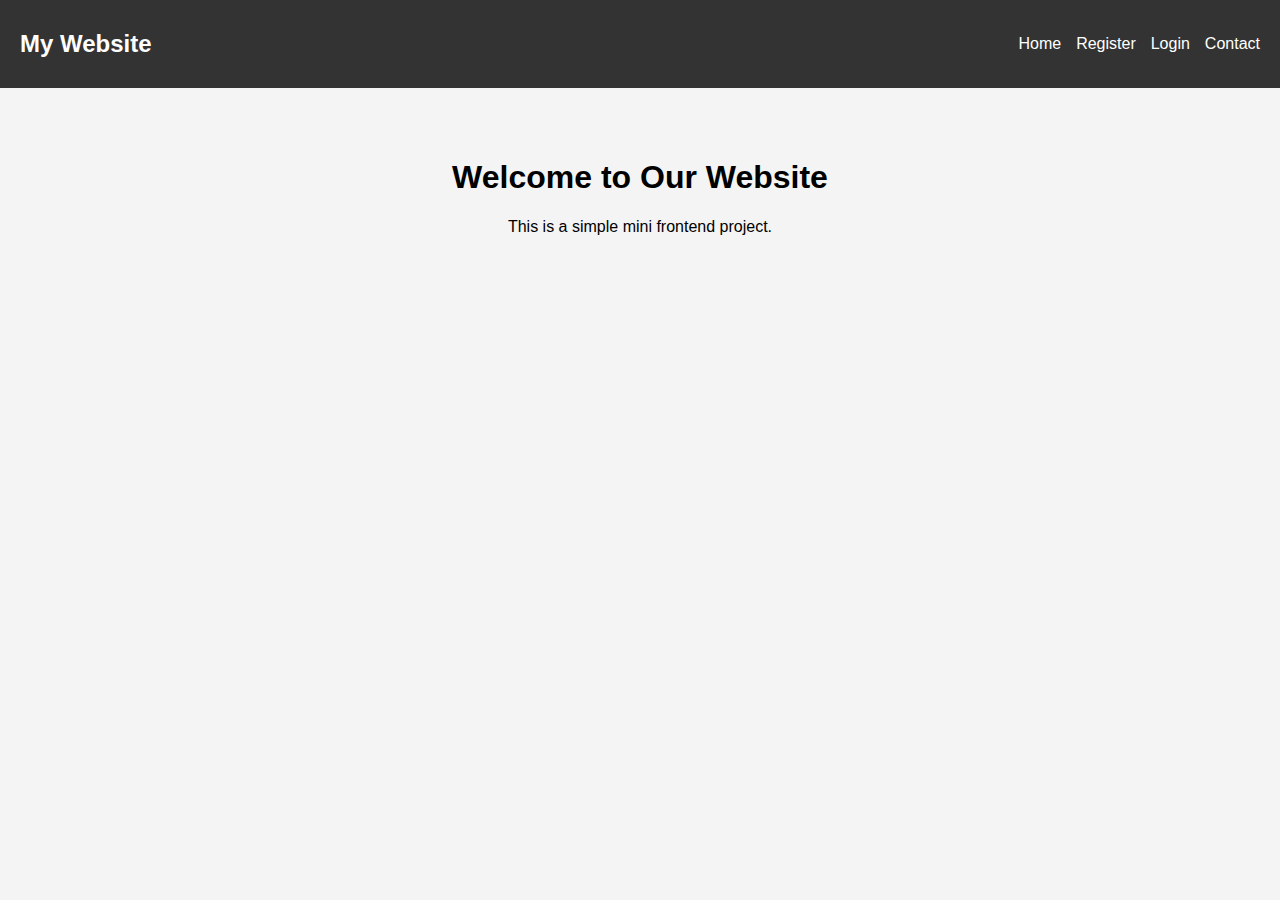
<file: week_3/Week3_Frontend_project/index.html>
<!DOCTYPE html>
<html>
<head>
    <title>Home</title>
    <link rel="stylesheet" href="style.css">
</head>
<body>

<nav>
    <h2>My Website</h2>
    <ul>
        <li><a href="index.html">Home</a></li>
        <li><a href="register.html">Register</a></li>
        <li><a href="login.html">Login</a></li>
        <li><a href="contact.html">Contact</a></li>
    </ul>
</nav>

<section class="container">
    <h1>Welcome to Our Website</h1>
    <p>This is a simple mini frontend project.</p>
</section>
<script src="script.js"></script>
</body>
</html>
</file>
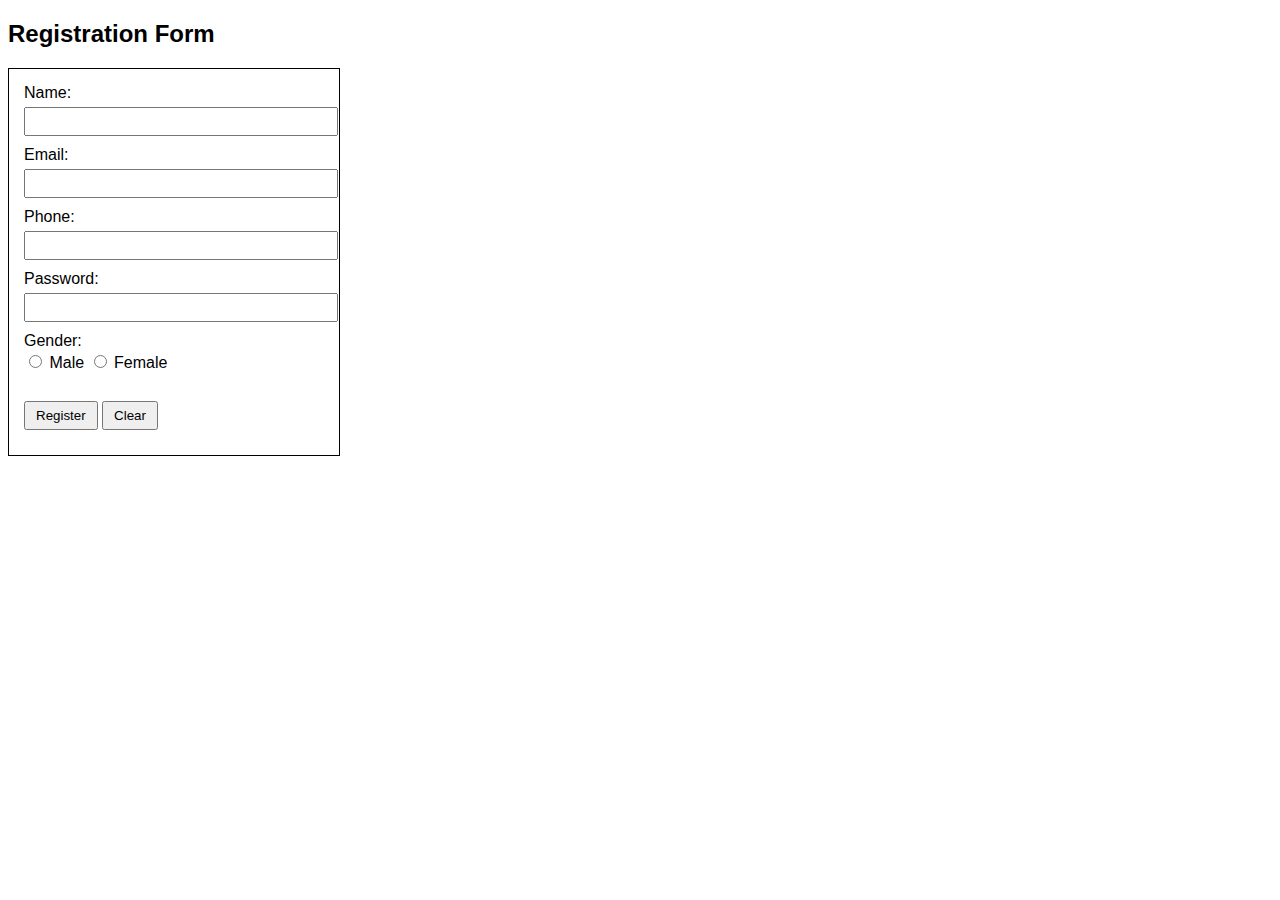
<file: Day2/form.html>
<!DOCTYPE html>
<html>
<head>
    <title>Registration Form</title>

    <!-- Internal Styling (Simple – Not External CSS) -->
    <style>
        body {
            font-family: Arial;
        }

        form {
            width: 300px;
            padding: 15px;
            border: 1px solid black;
        }

        input {
            width: 100%;
            padding: 5px;
            margin-top: 5px;
            margin-bottom: 10px;
        }

        input[type="radio"] {
            width: auto;
        }

        input[type="submit"],
        input[type="reset"] {
            width: auto;
            padding: 5px 10px;
        }
    </style>

</head>
<body>

    <h2>Registration Form</h2>

    <form>

        <label for="name">Name:</label>
        <input type="text" id="name" name="name" required>

        <label for="email">Email:</label>
        <input type="email" id="email" name="email" required>

        <label for="phone">Phone:</label>
        <input type="tel" id="phone" name="phone" required>

        <label for="password">Password:</label>
        <input type="password" id="password" name="password" required>

        <label>Gender:</label><br>

        <input type="radio" id="male" name="gender" value="male">
        <label for="male">Male</label>

        <input type="radio" id="female" name="gender" value="female">
        <label for="female">Female</label>

        <br><br>

        <input type="submit" value="Register">
        <input type="reset" value="Clear">

    </form>

</body>
</html>
</file>
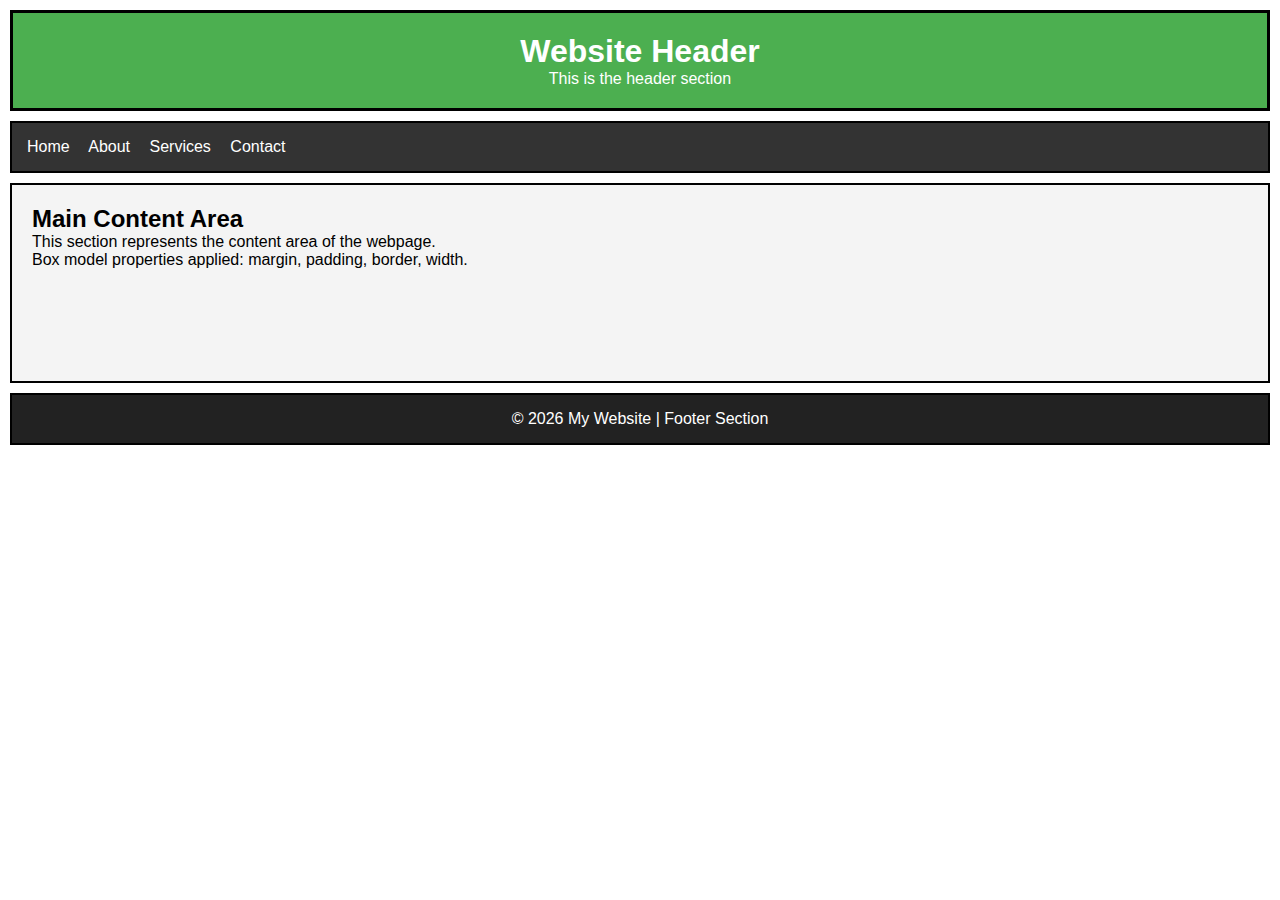
<file: week_3/layout.html>
<!DOCTYPE html>
<html>
<head>
    <title>Layout Design</title>
    <style>
        /* Apply box model to all elements */
        * {
            box-sizing: border-box;
            margin: 0;
            padding: 0;
        }

        body {
            font-family: Arial, sans-serif;
        }

        /* Header */
        .header {
            background-color: #4CAF50;
            color: white;
            padding: 20px;          /* Padding (inside spacing) */
            border: 3px solid black; /* Border */
            margin: 10px;           /* Margin (outside spacing) */
            text-align: center;
        }

        /* Navbar */
        .navbar {
            background-color: #333;
            padding: 15px;
            margin: 10px;
            border: 2px solid black;
        }

        .navbar a {
            color: white;
            text-decoration: none;
            margin-right: 15px;
        }

        /* Content */
        .content {
            background-color: #f4f4f4;
            padding: 20px;
            margin: 10px;
            border: 2px solid black;
            min-height: 200px;
        }

        /* Footer */
        .footer {
            background-color: #222;
            color: white;
            text-align: center;
            padding: 15px;
            margin: 10px;
            border: 2px solid black;
        }
    </style>
</head>
<body>

    <div class="header">
        <h1>Website Header</h1>
        <p>This is the header section</p>
    </div>

    <div class="navbar">
        <a href="#">Home</a>
        <a href="#">About</a>
        <a href="#">Services</a>
        <a href="#">Contact</a>
    </div>

    <div class="content">
        <h2>Main Content Area</h2>
        <p>This section represents the content area of the webpage.</p>
        <p>Box model properties applied: margin, padding, border, width.</p>
    </div>

    <div class="footer">
        <p>© 2026 My Website | Footer Section</p>
    </div>

</body>
</html>
</file>
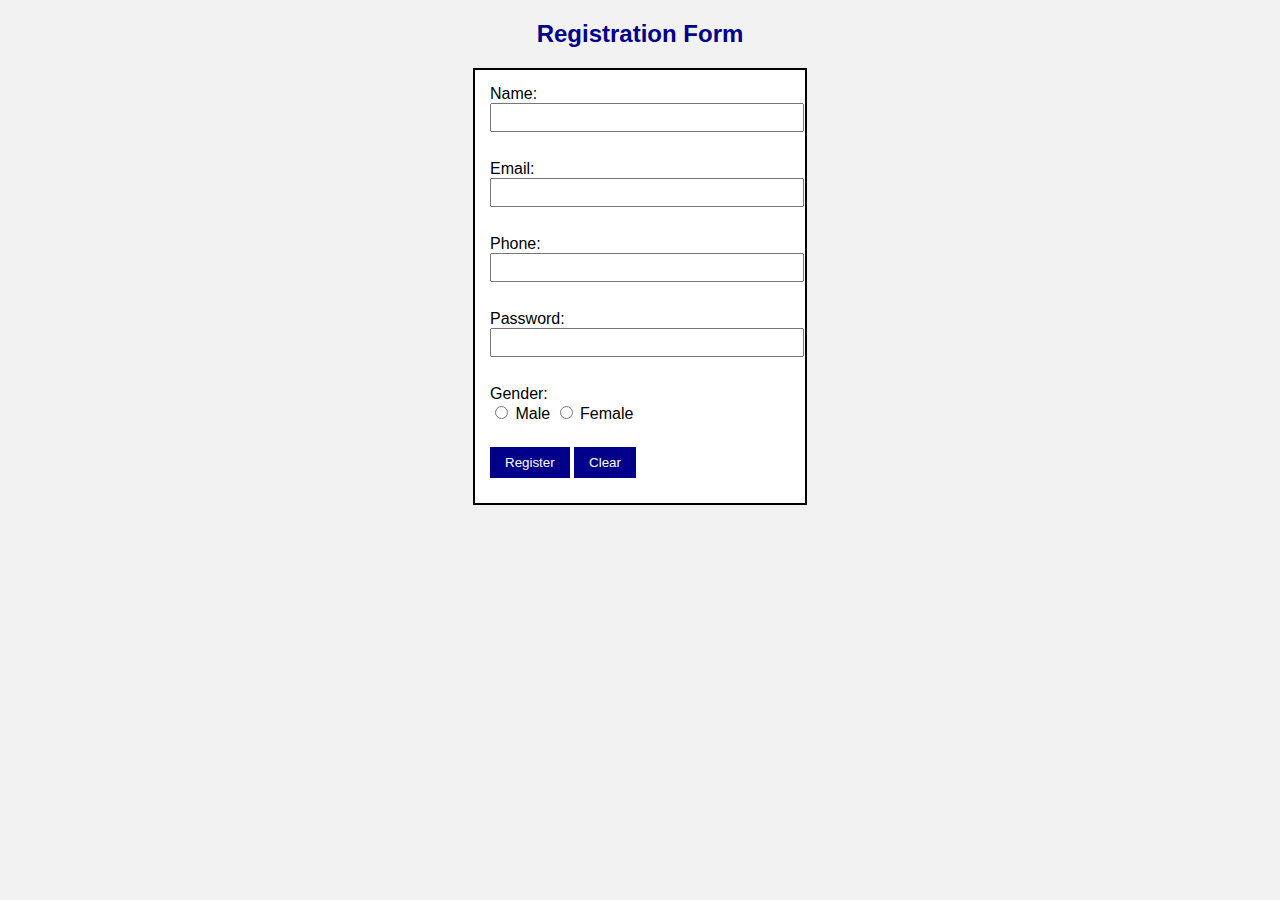
<file: week_3/Day3/form.html>
<!DOCTYPE html>
<html>
<head>
    <title>Registration Form</title>
    <link rel="stylesheet" href="style.css">
</head>
<body>

    <h2>Registration Form</h2>

    <form>
        <label for="name">Name:</label><br>
        <input type="text" id="name" name="name" required><br><br>

        <label for="email">Email:</label><br>
        <input type="email" id="email" name="email" required><br><br>

        <label for="phone">Phone:</label><br>
        <input type="tel" id="phone" name="phone" required><br><br>

        <label for="password">Password:</label><br>
        <input type="password" id="password" name="password" required><br><br>

        <label>Gender:</label><br>
        <input type="radio" id="male" name="gender" value="male">
        <label for="male">Male</label>

        <input type="radio" id="female" name="gender" value="female">
        <label for="female">Female</label><br><br>

        <input type="submit" value="Register">
        <input type="reset" value="Clear">

    </form>

</body>
</html>
</file>
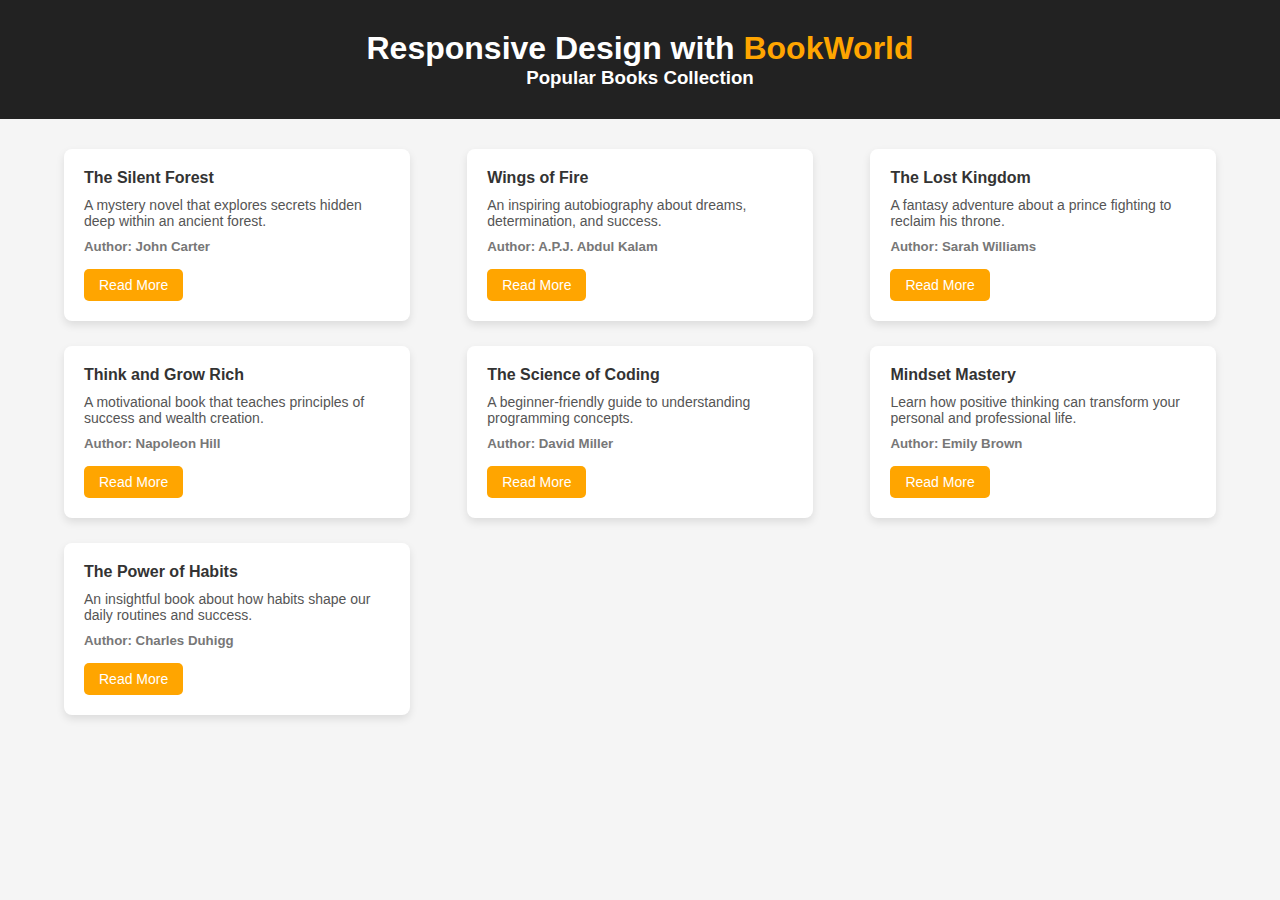
<file: week_3/Day5/responsive.html>
<!DOCTYPE html>
<html lang="en">
<head>
  <meta charset="UTF-8">
  <meta name="viewport" content="width=device-width, initial-scale=1.0">
  <title>Responsive Design - Book Store</title>
  <link rel="stylesheet" href="style1.css">
</head>
<body>

  <header class="header">
    <h1>Responsive Design with <span>BookWorld</span></h1>
    <h3>Popular Books Collection</h3>
  </header>

  <div class="container">

    <div class="card">
        <h4>The Silent Forest</h4>
        <p>A mystery novel that explores secrets hidden deep within an ancient forest.</p>
        <h5>Author: John Carter</h5>
        <a href="#" class="btn">Read More</a>
    </div>

    <div class="card">
        <h4>Wings of Fire</h4>
        <p>An inspiring autobiography about dreams, determination, and success.</p>
        <h5>Author: A.P.J. Abdul Kalam</h5>
        <a href="#" class="btn">Read More</a>
    </div>

    <div class="card">
        <h4>The Lost Kingdom</h4>
        <p>A fantasy adventure about a prince fighting to reclaim his throne.</p>
        <h5>Author: Sarah Williams</h5>
        <a href="#" class="btn">Read More</a>
    </div>

    <div class="card">
        <h4>Think and Grow Rich</h4>
        <p>A motivational book that teaches principles of success and wealth creation.</p>
        <h5>Author: Napoleon Hill</h5>
        <a href="#" class="btn">Read More</a>
    </div>

    <div class="card">
        <h4>The Science of Coding</h4>
        <p>A beginner-friendly guide to understanding programming concepts.</p>
        <h5>Author: David Miller</h5>
        <a href="#" class="btn">Read More</a>
    </div>

    <div class="card">
        <h4>Mindset Mastery</h4>
        <p>Learn how positive thinking can transform your personal and professional life.</p>
        <h5>Author: Emily Brown</h5>
        <a href="#" class="btn">Read More</a>
    </div>

    <div class="card">
        <h4>The Power of Habits</h4>
        <p>An insightful book about how habits shape our daily routines and success.</p>
        <h5>Author: Charles Duhigg</h5>
        <a href="#" class="btn">Read More</a>
    </div>

  </div>

</body>
</html>
</file>
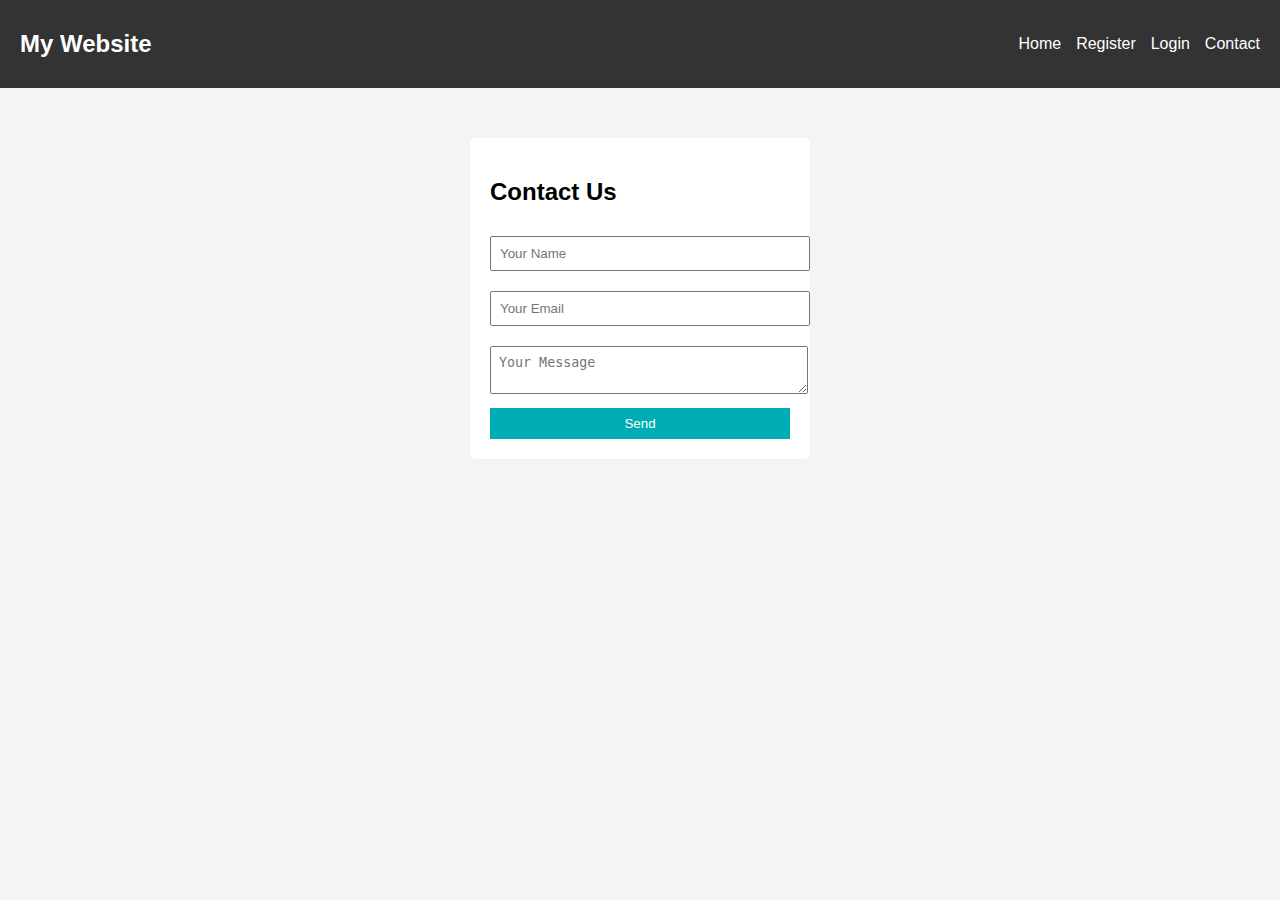
<file: week_3/Week3_Frontend_project/contact.html>
<!DOCTYPE html>
<html>
<head>
    <title>Contact</title>
    <link rel="stylesheet" href="style.css">
</head>
<body>

<nav>
    <h2>My Website</h2>
    <ul>
        <li><a href="index.html">Home</a></li>
        <li><a href="register.html">Register</a></li>
        <li><a href="login.html">Login</a></li>
        <li><a href="contact.html">Contact</a></li>
    </ul>
</nav>

<div class="form-container">
    <h2>Contact Us</h2>
    <form>
        <input type="text" placeholder="Your Name" required>
        <input type="email" placeholder="Your Email" required>
        <textarea placeholder="Your Message" required></textarea>
        <button type="submit">Send</button>
    </form>
</div>
<script src="script.js"></script>
</body>
</html>
</file>
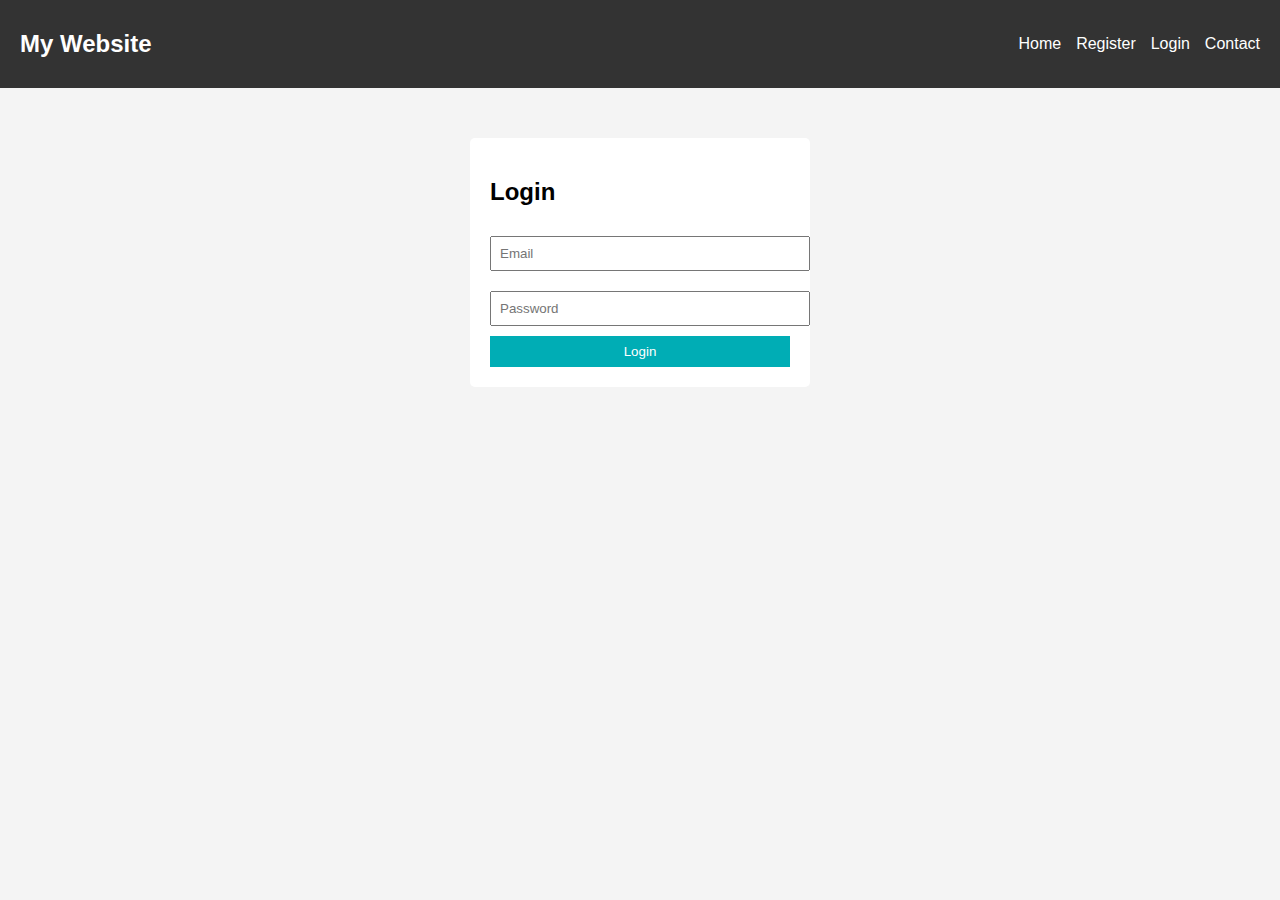
<file: week_3/Week3_Frontend_project/login.html>
<!DOCTYPE html>
<html>
<head>
    <title>Login</title>
    <link rel="stylesheet" href="style.css">
</head>
<body>

<nav>
    <h2>My Website</h2>
    <ul>
        <li><a href="index.html">Home</a></li>
        <li><a href="register.html">Register</a></li>
        <li><a href="login.html">Login</a></li>
        <li><a href="contact.html">Contact</a></li>
    </ul>
</nav>

<div class="form-container">
    <h2>Login</h2>
    <form>
        <input type="email" placeholder="Email" required>
        <input type="password" placeholder="Password" required>
        <button type="submit">Login</button>
    </form>
</div>
<script src="script.js"></script>
</body>
</html>
</file>
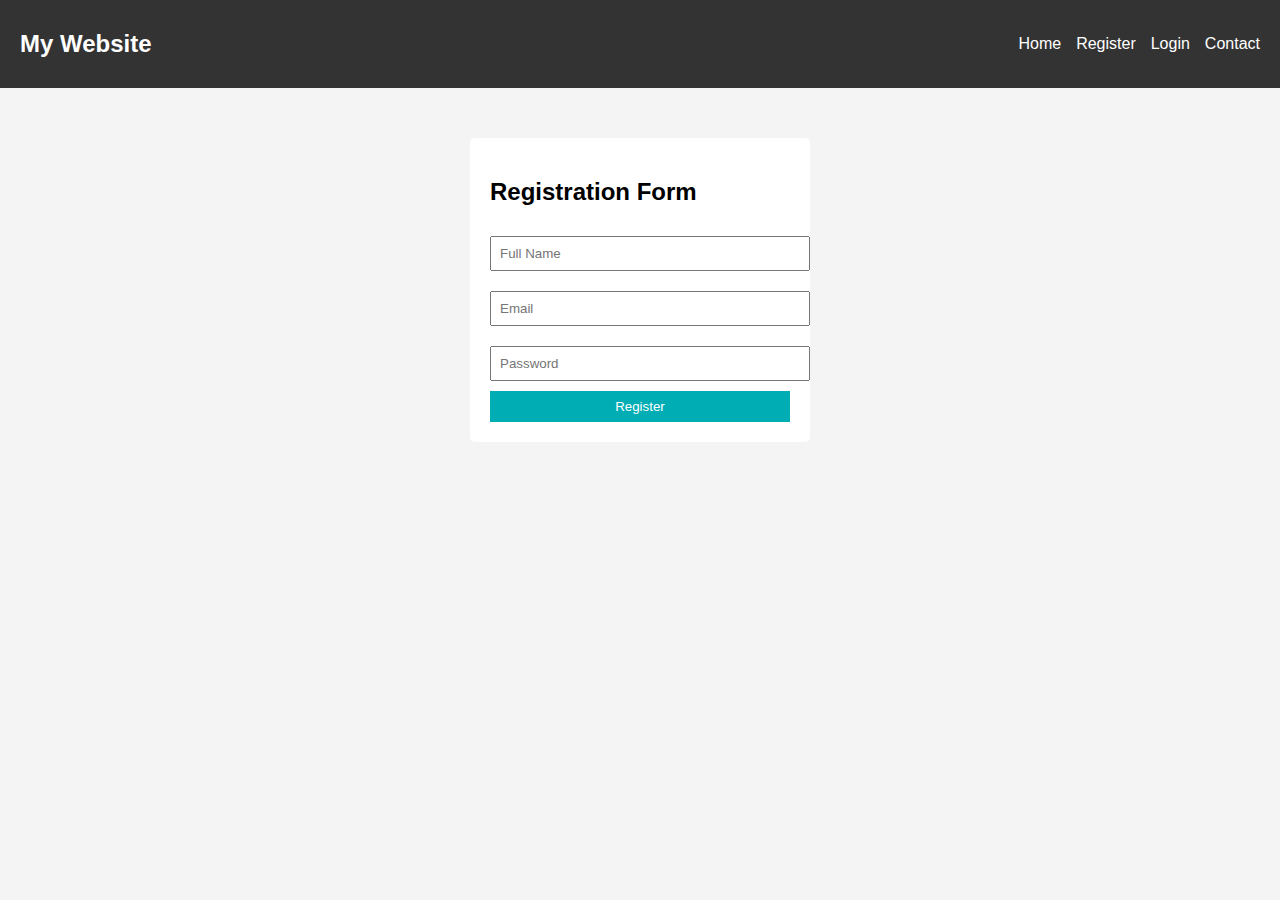
<file: week_3/Week3_Frontend_project/register.html>
<!DOCTYPE html>
<html>
<head>
    <title>Register</title>
    <link rel="stylesheet" href="style.css">
</head>
<body>

<nav>
    <h2>My Website</h2>
    <ul>
        <li><a href="index.html">Home</a></li>
        <li><a href="register.html">Register</a></li>
        <li><a href="login.html">Login</a></li>
        <li><a href="contact.html">Contact</a></li>
    </ul>
</nav>

<div class="form-container">
    <h2>Registration Form</h2>
    <form>
        <input type="text" placeholder="Full Name" required>
        <input type="email" placeholder="Email" required>
        <input type="password" placeholder="Password" required>
        <button type="submit">Register</button>
    </form>
</div>
<script src="script.js"></script>
</body>
</html>
</file>
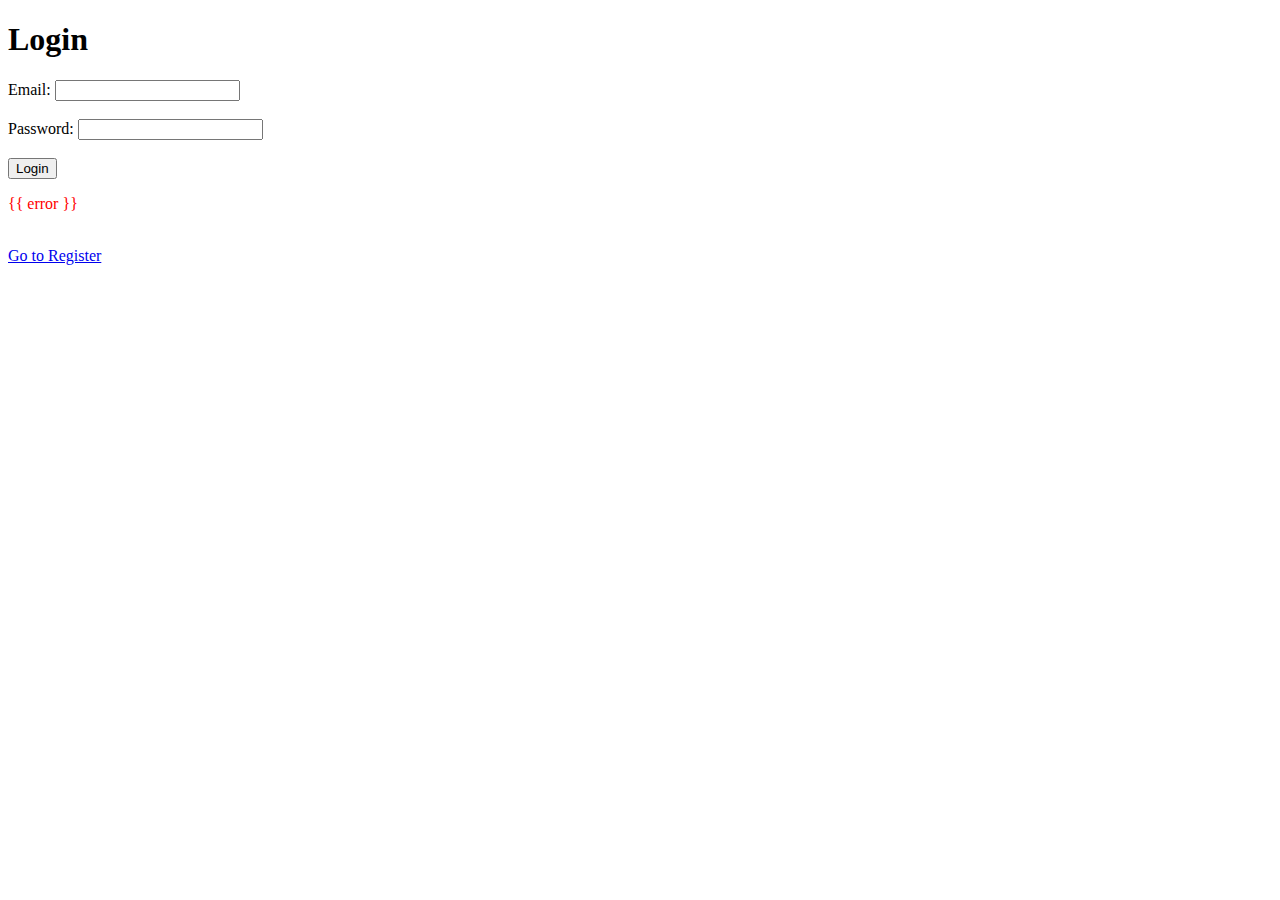
<file: week_4/Day5/templates/login.html>
<!DOCTYPE html>
<html>
<head>
    <title>Login</title>
</head>
<body>

<h1>Login</h1>

<form action="/login" method="POST">
    Email: <input type="email" name="email" required><br><br>
    Password: <input type="password" name="password" required><br><br>
    <button type="submit">Login</button>
</form>

<p style="color:red;">{{ error }}</p>

<br>
<a href="/">Go to Register</a>

</body>
</html>
</file>
<file: week_3/Week3_Frontend_project/style.css>
body {
    margin: 0;
    font-family: Arial, sans-serif;
    background-color: #f4f4f4;
}

nav {
    display: flex;
    justify-content: space-between;
    align-items: center;
    background: #333;
    padding: 10px 20px;
    color: white;
}

nav ul {
    list-style: none;
    display: flex;
    gap: 15px;
}

nav ul li a {
    color: white;
    text-decoration: none;
}

nav ul li a:hover {
    color: #00adb5;
}

.container {
    text-align: center;
    padding: 50px;
}

.form-container {
    width: 300px;
    margin: 50px auto;
    padding: 20px;
    background: white;
    border-radius: 5px;
}

form input, form textarea {
    width: 100%;
    padding: 8px;
    margin: 10px 0;
}

button {
    width: 100%;
    padding: 8px;
    background: #00adb5;
    border: none;
    color: white;
    cursor: pointer;
}

button:hover {
    background: #007f85;
}
</file>
<file: week_3/Day3/style.css>
/* Background and Font */
body {
    background-color: #f2f2f2;
    font-family: Arial, sans-serif;
}

/* Heading Styling */
h1, h2 {
    color: darkblue;
    text-align: center;
}

/* Paragraph */
p {
    font-size: 18px;
    color: #333;
}

/* Image */
img {
    width: 250px;
    height: auto;
    display: block;
    margin: 10px auto;
}

/* Table Styling */
table {
    width: 60%;
    margin: 20px auto;
    border-collapse: collapse;
}

th, td {
    border: 1px solid black;
    padding: 8px;
    text-align: center;
}

/* Form Styling */
form {
    width: 300px;
    margin: 20px auto;
    padding: 15px;
    border: 2px solid black;
    background-color: white;
}

/* Input Fields */
input {
    width: 100%;
    padding: 5px;
    margin-bottom: 10px;
}

/* Radio Buttons */
input[type="radio"] {
    width: auto;
}

/* Button Styling */
input[type="submit"],
input[type="reset"] {
    width: auto;
    padding: 8px 15px;
    background-color: darkblue;
    color: white;
    border: none;
    cursor: pointer;
}

input[type="submit"]:hover,
input[type="reset"]:hover {
    background-color: navy;
}
</file>
<file: week_3/Day5/style1.css>
/* Reset */
* {
  margin: 0;
  padding: 0;
  box-sizing: border-box;
}

body {
  font-family: Arial, sans-serif;
  background-color: #f5f5f5;
}

/* Header */
.header {
  text-align: center;
  padding: 30px;
  background-color: #222;
  color: white;
}

.header span {
  color: orange;
}

/* Container */
.container {
  width: 90%;                 /* Percentage width */
  margin: 30px auto;
  display: flex;
  flex-wrap: wrap;
  justify-content: space-between;
}

/* Cards */
.card {
  width: 30%;                 /* Percentage width */
  background: white;
  padding: 20px;
  margin-bottom: 25px;
  border-radius: 8px;
  box-shadow: 0 4px 8px rgba(0,0,0,0.1);
  transition: transform 0.3s ease;
}

.card:hover {
  transform: translateY(-5px);
}

.card h4 {
  margin-bottom: 10px;
  color: #333;
}

.card p {
  font-size: 14px;
  margin-bottom: 10px;
  color: #555;
}

.card h5 {
  margin-bottom: 15px;
  color: #777;
}

/* Button */
.btn {
  display: inline-block;
  padding: 8px 15px;
  background-color: orange;
  color: white;
  text-decoration: none;
  border-radius: 5px;
  font-size: 14px;
}

.btn:hover {
  background-color: darkorange;
}

/* ✅ Basic Media Queries */

/* Tablet */
@media (max-width: 768px) {
  .card {
    width: 48%;
  }
}

/* Mobile */
@media (max-width: 500px) {
  .card {
    width: 100%;
  }
}
</file>
